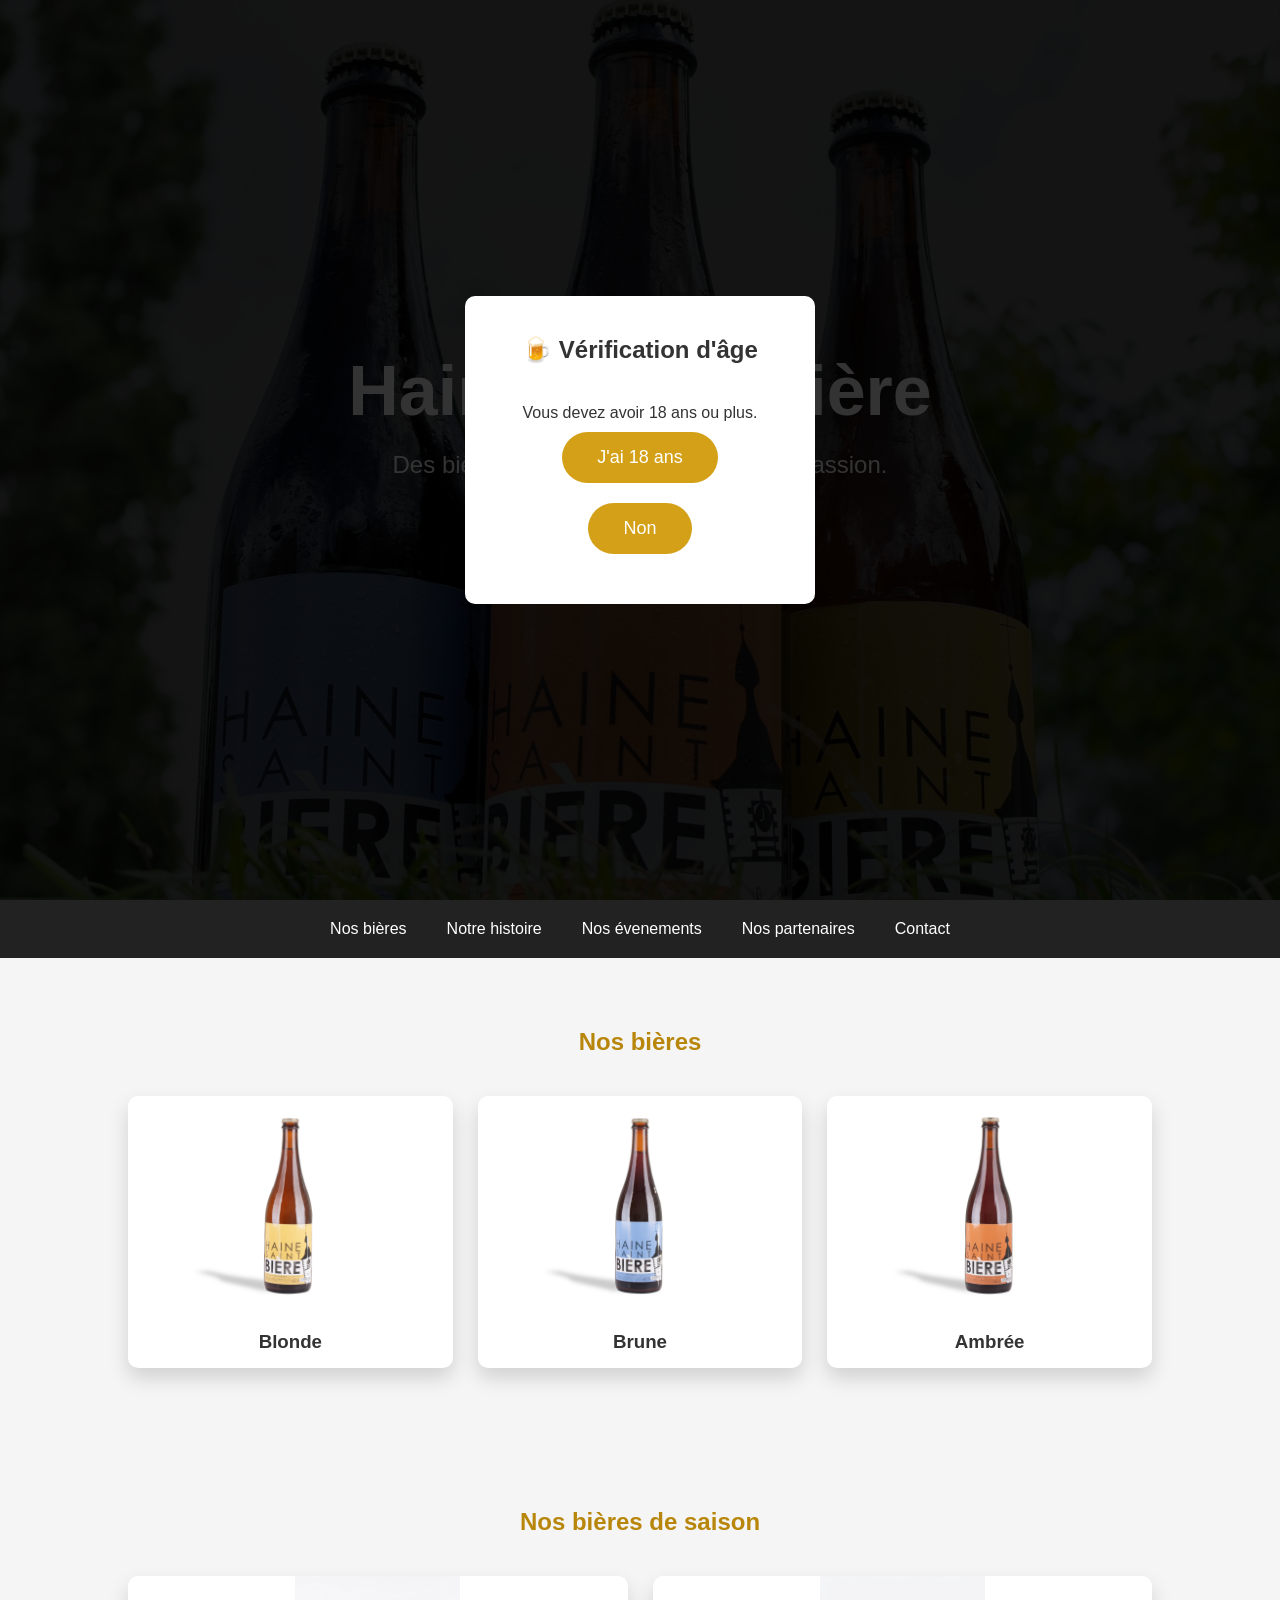
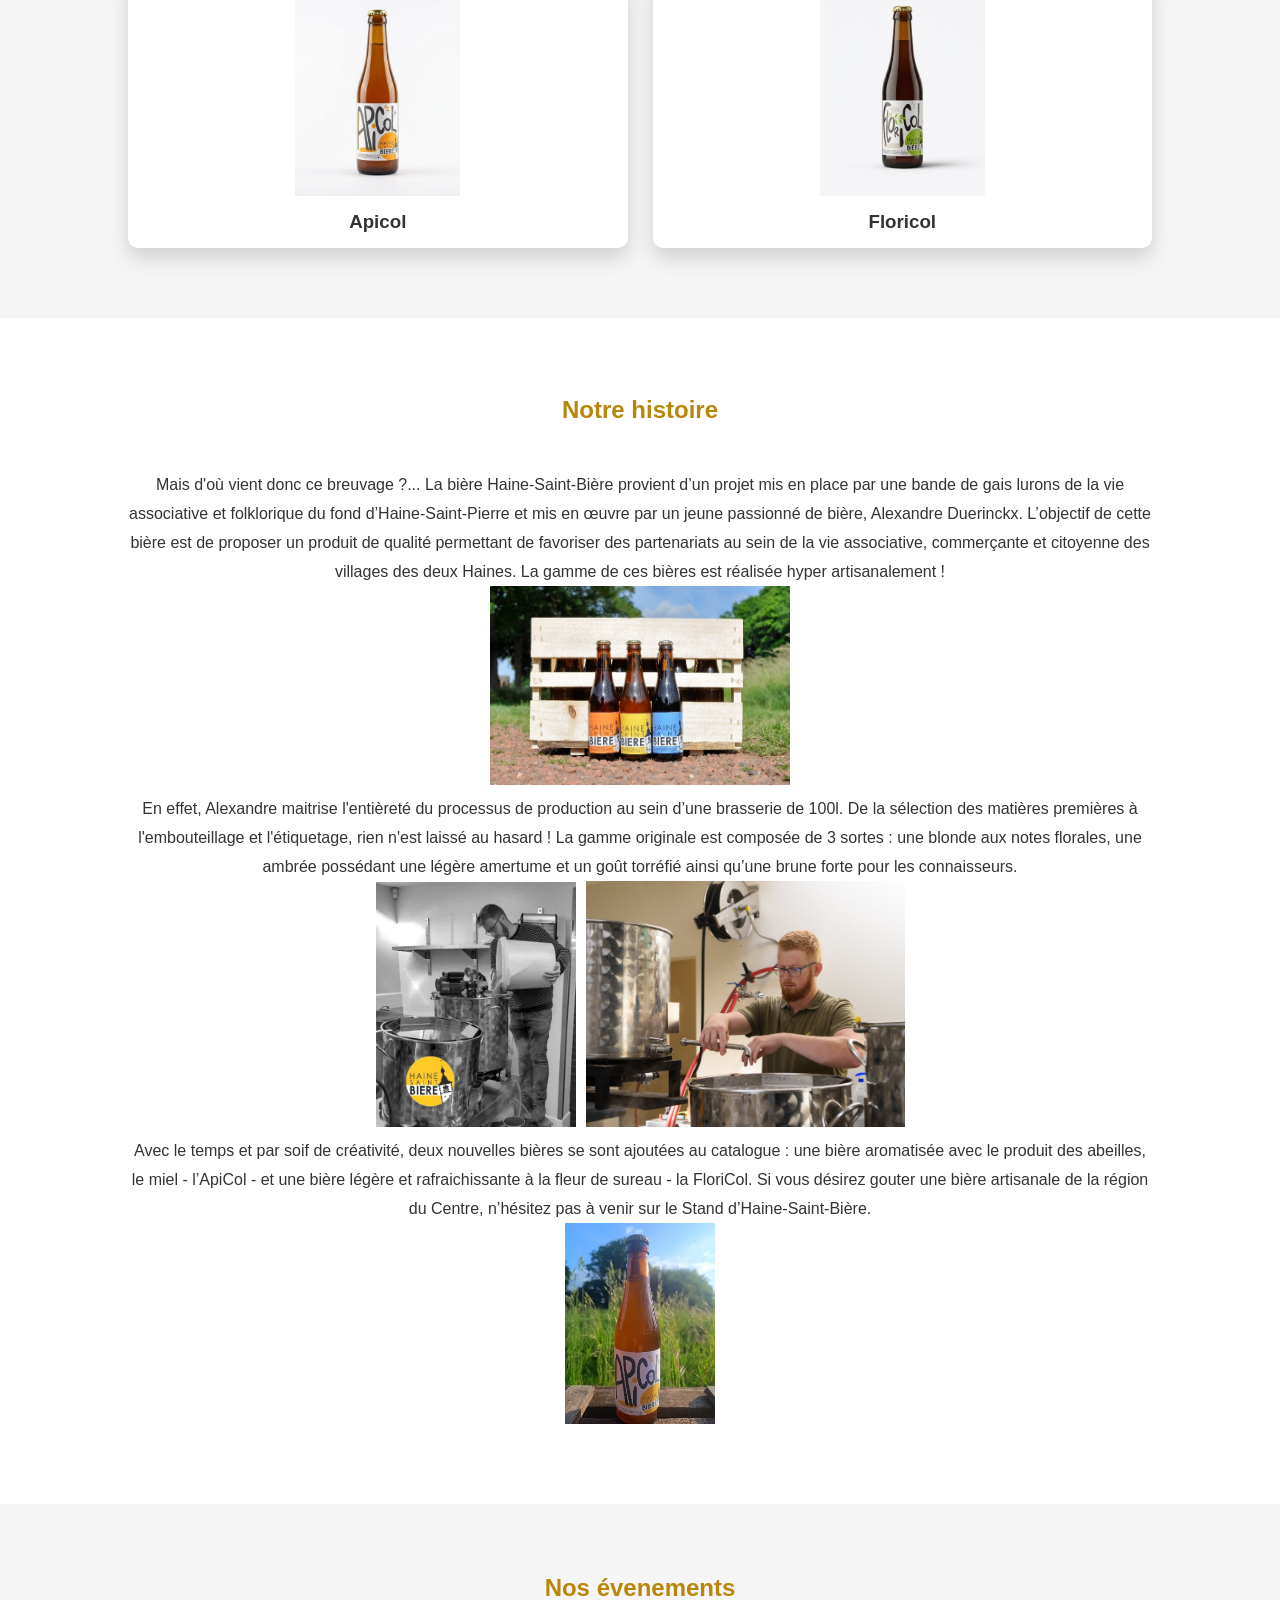
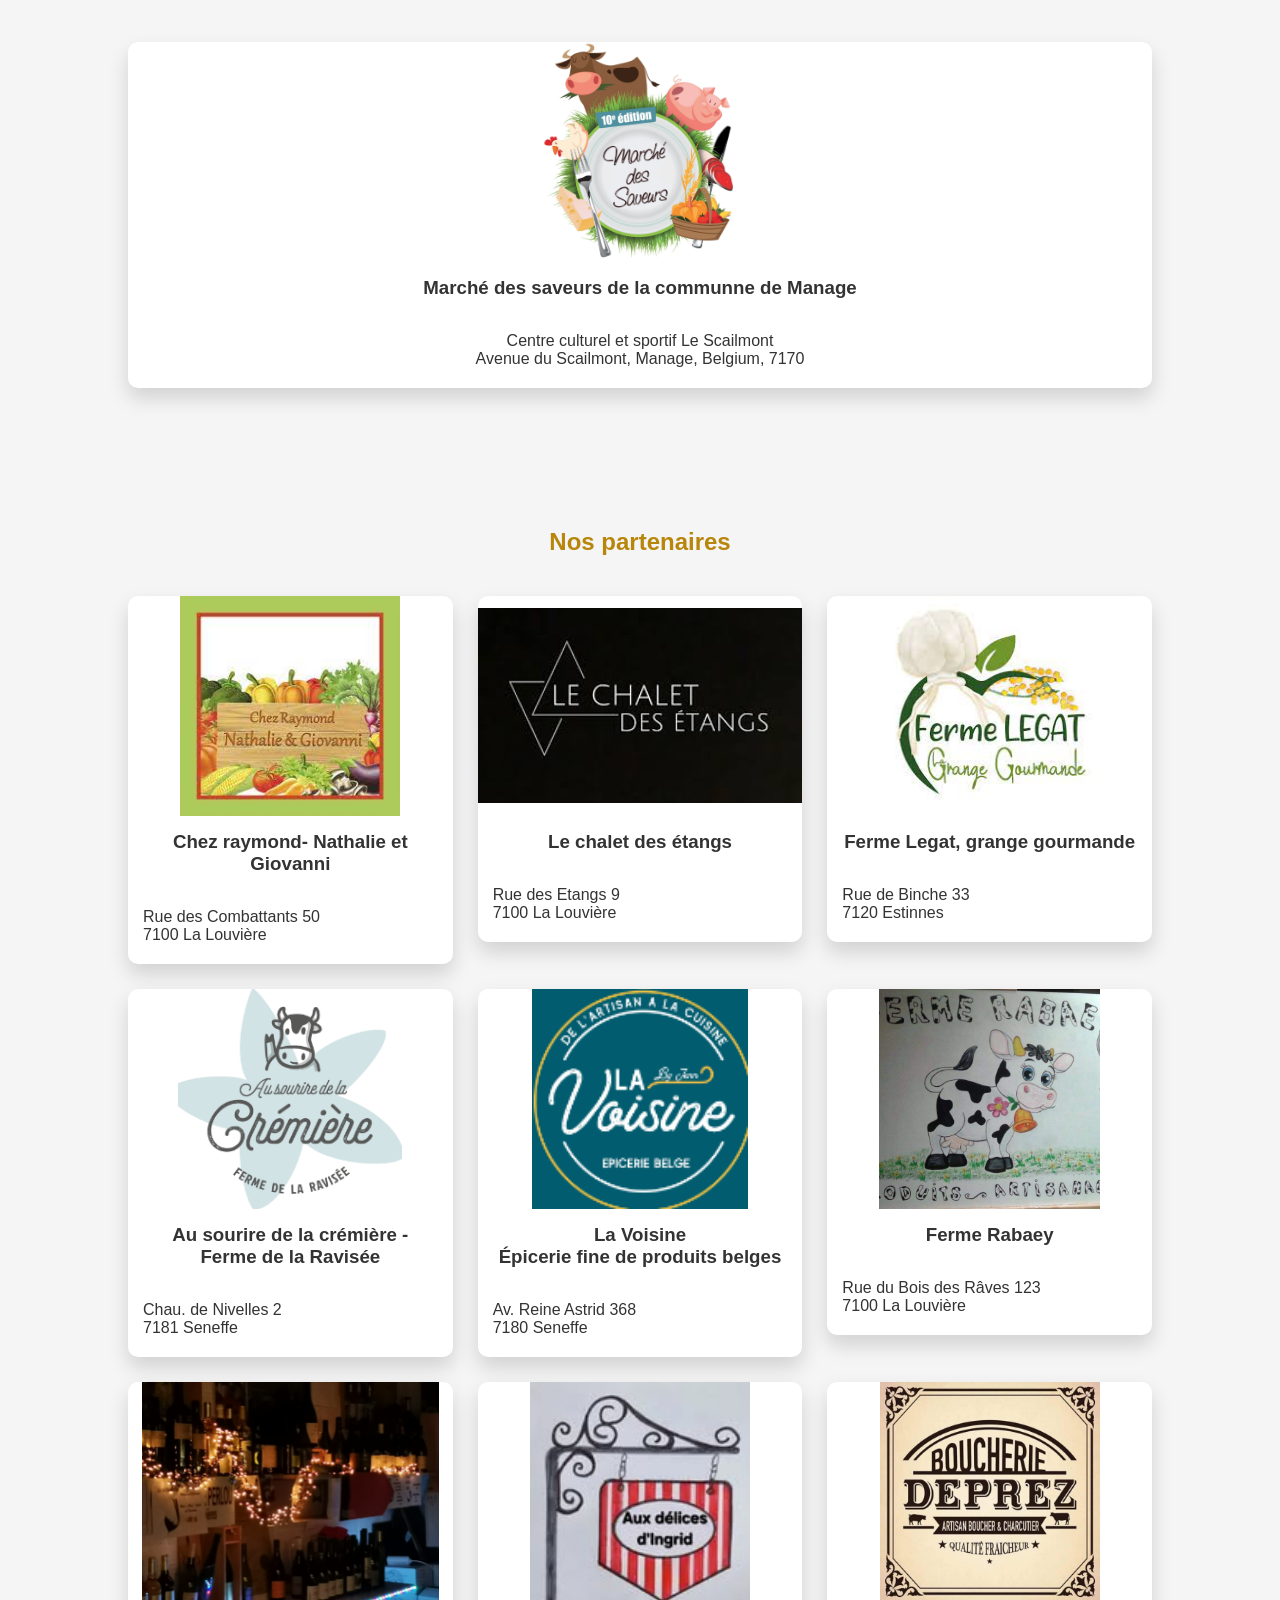
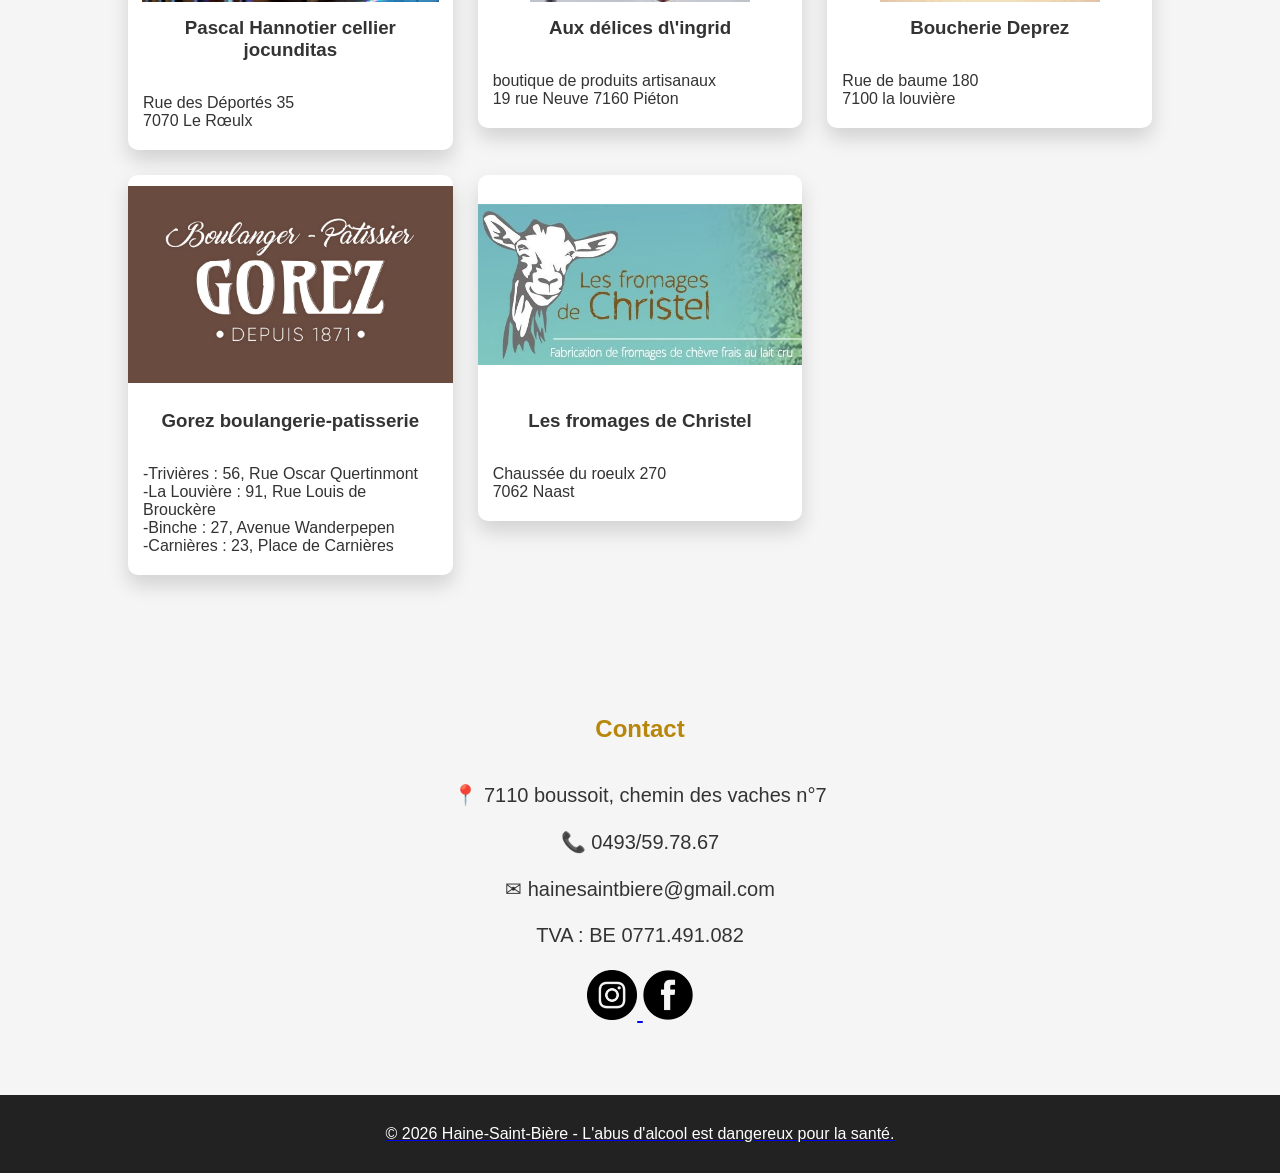
<file: Haine-saint-bière.html>
<!DOCTYPE html>
<html lang="fr">
<head>
<meta charset="UTF-8">
<meta name="viewport" content="width=device-width, initial-scale=1.0">
<title>Haine-Saint-Bière</title>
<style>

.reseau{
    width:50px;
}

@media(max-width:768px){
    .reseau{
        width:40px;
    }
}


@media screen and (max-width:1024px){

    header h1{
        font-size:55px;
    }

    section{
        padding:60px 5%;
    }

    .cards{
        grid-template-columns:repeat(auto-fit,minmax(250px,1fr));
    }

    .cards1{
        grid-template-columns:repeat(auto-fit,minmax(220px,1fr));
    }

}

@media screen and (max-width:768px){

    header{
        height:80vh;
    }

    header h1{
        font-size:38px;
    }

    header p{
        font-size:18px;
        padding:0 20px;
    }

    button{
        width:90%;
        max-width:300px;
    }

    nav ul{
        flex-direction:column;
        align-items:center;
    }

    nav li{
        padding:12px;
    }

    section{
        padding:40px 20px;
    }

    .cards,
    .cards1{
        grid-template-columns:1fr;
    }

    .card{
        max-width:400px;
        margin:auto;
    }

    .card img{
        height:220px;
    }

    h2{
        font-size:30px;
    }

    p{
        font-size:16px;
        line-height:1.6;
    }

    .popup1-content{
        width:95%;
        padding:20px;
    }

    #contact p{
        font-size:16px !important;
    }

    #contact img{
        width:40px !important;
        margin:5px;
    }

    footer{
        font-size:14px;
        padding:20px;
    }

}

@media screen and (max-width:480px){

    header h1{
        font-size:30px;
    }

    header p{
        font-size:16px;
    }

    h2{
        font-size:26px;
    }

    .card img{
        height:180px;
    }

    .popup1-content{
        width:98%;
        padding:15px;
    }

}

.popup1{
    display:none;
    position:fixed;
    inset:0;
    background:rgba(0,0,0,.7);
    justify-content:center;
    align-items:center;
    z-index:999;
}

.popup1-content{
    background:white;
    width:500px;
    max-width:90%;
    padding:30px;
    border-radius:12px;
    position:relative;
}

.close{
    position:absolute;
    right:20px;
    top:10px;
    font-size:30px;
    cursor:pointer;
}

.popup1-content h2{
    margin-bottom:20px;
    color:#b8860b;
}

*{
    margin:0;
    padding:0;
    box-sizing:border-box;
    font-family:Arial, Helvetica, sans-serif;
}

body{
    background:#f5f5f5;
    color:#333;
}

header{
    height:100vh;
    background:linear-gradient(rgba(0,0,0,.6),rgba(0,0,0,.6)),
    url("image/HSBtrio.jpg");
    background-size:cover;
    background-position:center;
    display:flex;
    flex-direction:column;
    justify-content:center;
    align-items:center;
    color:white;
    text-align:center;
}

header h1{
    font-size:70px;
}

header p{
    font-size:24px;
    margin:20px;
}

button{
    padding:15px 35px;
    font-size:18px;
    border:none;
    background:#d4a017;
    color:white;
    cursor:pointer;
    border-radius:30px;
    transition:.3s;
}

button:hover{
    background:#b8860b;
}

nav{
    background:#222;
    position:sticky;
    top:0;
}

nav ul{
    display:flex;
    justify-content:center;
    list-style:none;
}

nav li{
    padding:20px;
}

nav a{
    color:white;
    text-decoration:none;
}

section{
    padding:70px 10%;
}

h2{
    text-align:center;
    margin-bottom:40px;
    color:#b8860b;
}

.cards{
    display:grid;
    grid-template-columns:repeat(auto-fit,minmax(280px,1fr));
    gap:25px;
    align-items:start;
}

.cards1{
    display:grid;
    grid-template-columns:repeat(auto-fit,minmax(240px,1fr));
    gap:25px;
    align-items:start;
}

.card{
    background:white;
    border-radius:10px;
    overflow:hidden;
    box-shadow:0 10px 20px rgba(0,0,0,.15);
    transition:.3s;
    width:100%;
}


.card:hover{
    transform:translateY(-10px);
}

.card img{
    width:100%;
    height:220px;
    object-fit:contain;
    display:block;
}

.card h3{
    padding:15px;
	text-align : center;
}

.card p{
    padding:0 15px 20px;
}

#about{
    background:white;
    line-height:1.8;
	text-align:center;
}

footer{
    background:#222;
    color:white;
    text-align:center;
    padding:30px;
}

#age-popup{
    position:fixed;
    inset:0;
    background:rgba(0,0,0,.8);
    display:flex;
    justify-content:center;
    align-items:center;
}

.popup{
    background:white;
    padding:40px;
    text-align:center;
    border-radius:10px;
    width:350px;
}

.popup h2{
    color:#333;
}

.popup button{
    margin:10px;
	

}
</style>

</head>

<body>

<div id="age-popup">
<div class="popup">
<h2>🍺 Vérification d'âge</h2>
<p>Vous devez avoir 18 ans ou plus.</p>

<button onclick="entrer()">J'ai 18 ans</button>
<button onclick="quitter()">Non</button>
</div>
</div>

<header>

<h1>Haine-Saint-Bière</h1>

<p>Des bières artisanales brassées avec passion.</p>

<button onclick="document.getElementById('biere').scrollIntoView({behavior:'smooth'})">
Découvrir
</button>

</header>

<nav>

<ul>

<li><a href="#biere">Nos bières</a></li>

<li><a href="#about">Notre histoire</a></li>

<li><a href="#event">Nos évenements</a></li>

<li><a href="#partenaires">Nos partenaires</a></li>

<li><a href="#contact">Contact</a></li>

</ul>

</nav>

<section id="biere">

<h2>Nos bières</h2>


<div class="cards">

<div class="card"onclick="ouvrirBiere(
							'Blonde',
							'6,9%',
							'Belgique',
							'Une bière Blonde rafraichissante aux notes florales couplée d\'une légère amertume.')">
<img src="image/blonde.jpg">
<h3>Blonde</h3>
</div>

<div class="card"onclick="ouvrirBiere(
							'Brune',
							'6,9%',
							'Belgique',
							'Une bière ronde aux arômes chaleureuses de café torréfiées et de chocolat.')">
<img src="image/brune.jpg">
<h3>Brune</h3>
</div>

<div class="card"onclick="ouvrirBiere(
							'Ambrée',
							'6,5%',
							'Belgique',
							'Une bière à l\'amertume subtile marquée par des saveurs de malt caramélisés.')">
<img src="image/ambree.jpg">
<h3>Ambrée</h3>
</div>

</div>
</section>
<section id="biere">

<h2>Nos bières de saison</h2>

<div class="cards">



<div class="card"onclick="ouvrirBiere(
							'Apicol',
							'6,1%',
							'Belgique',
							'une bière aromatisée avec le produit des abeilles.'
)">
<img src="image/apicol.jpg">
<h3>Apicol</h3>
</div>

<div class="card"onclick="ouvrirBiere(
							'Floricol',
							'4,5%',
							'Belgique',
							'Une bière légère aux notes de fleurs de sureaux.'
)">
<img src="image/floricol.jpg">
<h3>Floricol</h3>
</div>


</div>

</section>

<section id="about">

<h2>Notre histoire</h2>

<p>

Mais d'où vient donc ce breuvage ?... La bière Haine-Saint-Bière provient d’un projet mis en place par une bande de gais lurons de la vie associative et folklorique du fond d’Haine-Saint-Pierre et mis en œuvre par un jeune passionné de bière, Alexandre Duerinckx. L’objectif de cette bière est de proposer un produit de qualité permettant de favoriser des partenariats au sein de la vie associative, commerçante et citoyenne des villages des deux Haines.

La gamme de ces bières est réalisée hyper artisanalement !
<br><img src="image/flo1.jpg" width = 300px;><br>

En effet, Alexandre maitrise l'entièreté du processus de production au sein d’une brasserie de 100l. De la sélection des matières premières à l'embouteillage et l'étiquetage, rien n'est laissé au hasard ! La gamme originale est composée de 3 sortes : une blonde aux notes florales, une ambrée possédant une légère amertume et un goût torréfié ainsi qu’une brune forte pour les connaisseurs.
<br><img src="image/flo2.jpg" style="padding-right:10px;" width = 210px;><img src="image/fabrication5.jpg" width = 319px;><br>

Avec le temps et par soif de créativité, deux nouvelles bières se sont ajoutées au catalogue : une bière aromatisée avec le produit des abeilles, le miel - l’ApiCol - et une bière légère et rafraichissante à la fleur de sureau - la FloriCol.

Si vous désirez gouter une bière artisanale de la région du Centre, n’hésitez pas à venir sur le Stand d’Haine-Saint-Bière.
<br><img src="image/flo.jpg"width = 150px;><br>
</p>

</section>


<section id="event">

<h2>Nos évenements</h2>

<div class="cards">

<div class="card">
<a href="https://www.facebook.com/p/March%C3%A9-des-saveurs-Manage-100076330412872/">
<img src="image/marché.jpg">
</a>
<h3>Marché des saveurs de la communne de Manage</h3>
<p style="text-align:center;"><br>Centre culturel et sportif Le Scailmont <br> Avenue du Scailmont, Manage, Belgium, 7170</p>
</div>
<!--
<div class="card">
<img src="">
<h3>...</h3>
<p>...</p>
</div>

<div class="card">
<img src="">
<h3>...</h3>
<p>...</p>
</div>
-->
</div>

</section>


<section id="partenaires">

<h2>Nos partenaires</h2>

<div class="cards1">

<div class="card">
<a href="https://www.facebook.com/p/Chez-Raymond-Nathalie-Giovanni-100063481123877/?locale=fr_FR">
<img src="image/raymond.jpeg" >
</a>
<h3>Chez raymond- Nathalie et Giovanni</h3>
<p><br>Rue des Combattants 50<br> 7100 La Louvière</p>
</div>

<div class="card">
<a href="https://www.facebook.com/profile.php?id=100063470713775#">
<img src="image/chalet.jpeg">
</a>
<h3>Le chalet des étangs</h3>
<p><br>Rue des Etangs 9<br> 7100 La Louvière</p>
</div>

<div class="card">
<a href="https://fermelegat.be/">
<img src="image/fermel.jpeg">
</a>
<h3>Ferme Legat, grange gourmande</h3>
<p><br>Rue de Binche 33 <br>7120 Estinnes</p>
</div>

<div class="card">
<a href="https://www.facebook.com/p/Au-sourire-de-la-Cr%C3%A9mi%C3%A8re-Ferme-de-la-Ravis%C3%A9e-100069854415944/?locale=fr_FR">
<img src="image/creme.png">
</a>
<h3>Au sourire de la crémière - Ferme de la Ravisée</h3>
<p><br>Chau. de Nivelles 2 <br>7181 Seneffe</p>
</div>

<div class="card">
<a href="https://www.facebook.com/LaVoisineSeneffe/?locale=fr_FR">
<img src="image/voisin.png">
</a>
<h3>La Voisine <br>Épicerie fine de produits belges</h3>
<p><br>Av. Reine Astrid 368 <br>7180 Seneffe</p>
</div>

<div class="card">
<a href="">
<img src="image/fermer.png">
</a>
<h3>Ferme Rabaey</h3>
<p><br>Rue du Bois des Râves 123<br> 7100 La Louvière</p>
</div>

<div class="card">
<a href="https://www.facebook.com/pascal.hannotier/?locale=fr_FR">
<img src="image/cellier.png">
</a>
<h3>Pascal Hannotier cellier jocunditas</h3>
<p><br>Rue des Déportés 35 <br> 7070 Le Rœulx</p>
</div>

<div class="card">
<a href="https://www.instagram.com/aux_delices_d_ingrid/">
<img src="image/ingrid.jpg">
</a>
<h3>Aux délices d\'ingrid</h3>
<p><br>boutique de produits artisanaux
<br>19 rue Neuve 7160 Piéton  </p>
</div>

<div class="card">
<a href="https://boucheriedeprez-commande.be/#/commande-en-ligne/bons-plans/nos-produits">
<img src="image/deprez.jpg">
</a>
<h3>Boucherie Deprez</h3>
<p><br>Rue de baume 180 <br> 7100 la louvière</p>
</div>

<div class="card">
<a href="https://www.facebook.com/p/Gorez-Boulanger-P%C3%A2tissier-61574219774778/">
<img src="image/gorez.jpg">
</a>
<h3>Gorez boulangerie-patisserie</h3>
<p><br>-Trivières : 56, Rue Oscar Quertinmont<br> -La Louvière : 91, Rue Louis de Brouckère<br>-Binche : 27, Avenue Wanderpepen<br>-Carnières : 23, Place de Carnières</p>
</div>

<div class="card">
<a href="">
<img src="image/cricri.jpg">
</a>
<h3>Les fromages de Christel</h3>
<p><br>Chaussée du roeulx 270 <br> 7062 Naast</p>
</div>

</div>

</section>






<section id="contact">

<h2>Contact</h2>

<p style="text-align:center;font-size:20px;">
📍 7110 boussoit, chemin des vaches n°7 <br><br>

📞 0493/59.78.67<br><br>

✉ hainesaintbiere@gmail.com
<br><br>
TVA : BE 0771.491.082

<br><br>

<a href="https://www.instagram.com/hainesaintbiere/">
<img src="image/insta.png" class="reseau">
<a href="https://www.facebook.com/HaineSaintBiere/?locale=fr_FR">
<img src="image/fac.png" class="reseau">

</p>

</section>

<footer>

<p>© 2026 Haine-Saint-Bière - L'abus d'alcool est dangereux pour la santé.</p>

</footer>

<script>
function ouvrirBiere(nom, alcool, origine, description){

    document.getElementById("titre").innerHTML = nom;
    document.getElementById("alcool").innerHTML = alcool;
    document.getElementById("origine").innerHTML = origine;
    document.getElementById("description").innerHTML = description;

    document.getElementById("popup1").style.display = "flex";
}

function fermerPopup1(){
    document.getElementById("popup1").style.display = "none";
}

window.onclick = function(event){
    if(event.target == document.getElementById("popup1")){
        fermerPopup1();
    }
}
function entrer(){
document.getElementById("age-popup").style.display="none";
}

function quitter(){
document.body.innerHTML="<h1 style='text-align:center;margin-top:100px;'>Accès refusé</h1>";
}

</script>

<div id="popup1" class="popup1">
    <div class="popup1-content">
        <span class="close" onclick="fermerPopup1()">&times;</span>

        <h2 id="titre"></h2>

        <p><strong>Alcool :</strong> <span id="alcool"></span></p>

        <p><strong>Origine :</strong> <span id="origine"></span></p>

        <p><strong>Description :</strong></p>

        <p id="description"></p>

    </div>
</div>
</body>
</html>
</file>
